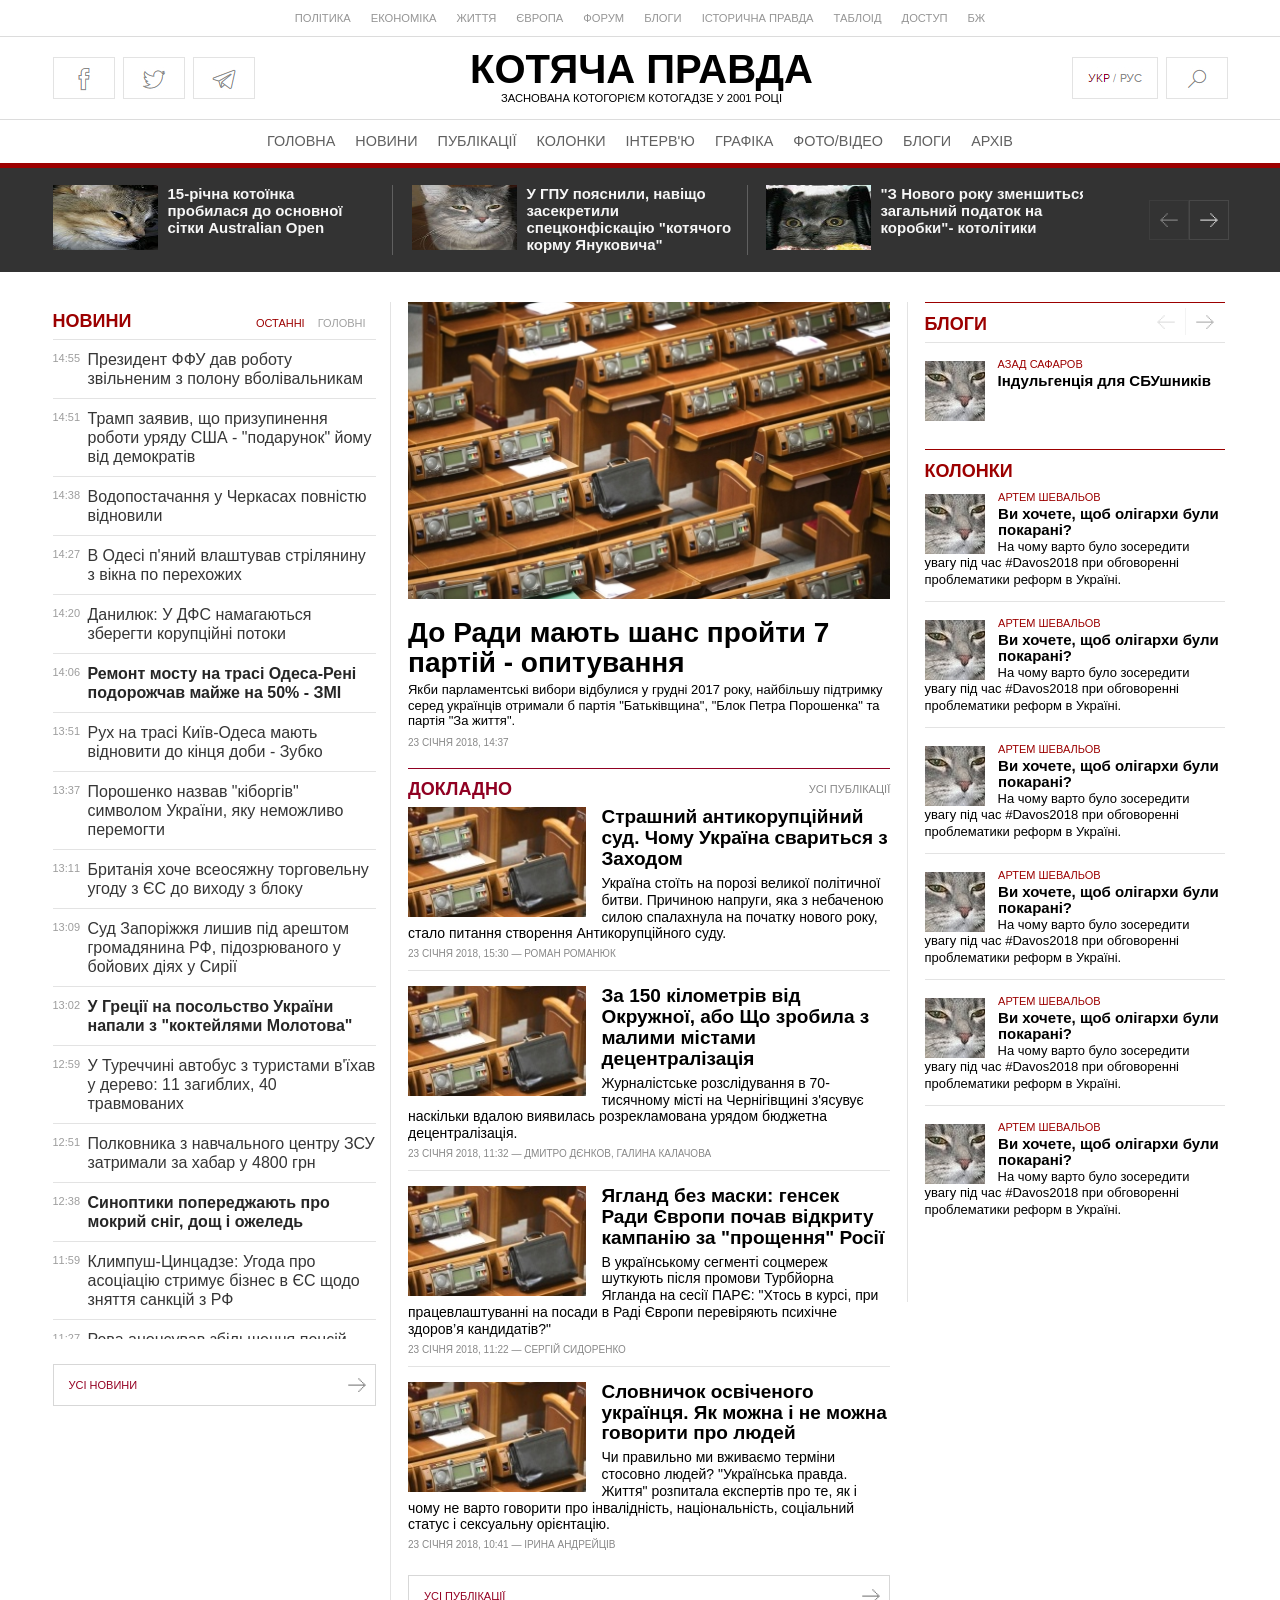
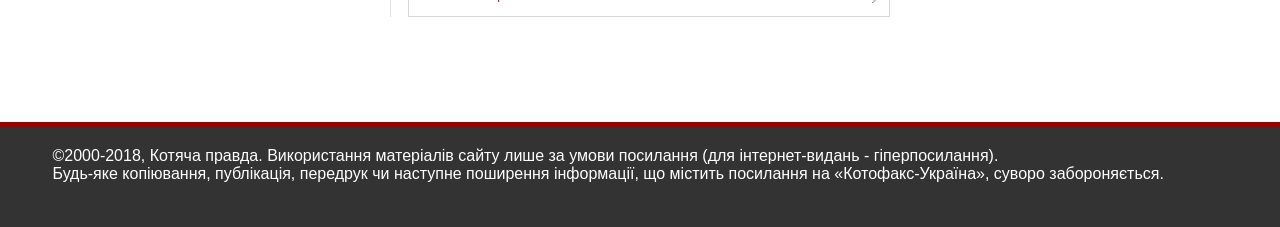
<file: index.html>
<!DOCTYPE html>
<html>
<head>
    <meta charset="UTF-8">
    <title>Котяча правда - новини</title>
    <link rel="stylesheet" href="css/style(all%20media).css">
    <meta name="viewport" content="width=device-width; initial-scale=1.0">
</head>
<body>
<header>
    <nav>       <!-- Top nav in header -->
        <ul class="nav_h n_h_1">
            <li><a href="">Політика</a></li>
            <li><a href="">Економіка</a></li>
            <li><a href="">Життя</a></li>
            <li><a href="">Європа</a></li>
            <li><a href="">Форум</a></li>
            <li><a href="">Блоги</a></li>
            <li><a href="">Історична правда</a></li>
            <li><a href="">Таблоід</a></li>
            <li><a href="">Доступ</a></li>
            <li><a href="">Бж</a></li>
        </ul>
    </nav>
    <div class="h_bord">        <!-- Logo and icons -->
        <div class="head">
            <div class="nav_ic">
                <a href="" class="fac_ic"><div class="dark_h"></div></a>
                <a href="" class="twi_ic"><div class="dark_h"></div></a>
                <a href="" class="tel_ic"><div class="dark_h"></div></a>
            </div>
            <div class="mobile_nav" onclick="open_menu()">&#9776;</div>        <!-- open sidebar for mobile -->
            <div class="mobile_wrapper">
                <div class="mobile_menu">
                    <div class="close" onclick="close_menu()">×</div>
                </div>
            </div>
            <div class="logo">
                <h1>Котяча правда</h1>
                <p>Заснована Котогорієм Котогадзе у 2001 році</p>
            </div>
            <a class="mobile_src" href="http://google.com"><div class="dark_h"></div></a>
            <div class="nav_ic">
                <a href="" class="ukr_ic"><div class="dark_h"></div></a>
                <a href="http://google.com" class="src_ic"><div class="dark_h"></div></a>
            </div>
        </div>
    </div>
    <nav>        <!-- Bottom nav in header -->
        <ul class="nav_h n_h_2">
            <li><a href="">Головна</a></li>
            <li><a href="">Новини</a></li>
            <li><a href="">Публікації</a></li>
            <li><a href="">Колонки</a></li>
            <li><a href="">Інтерв'ю</a></li>
            <li><a href="">Графіка</a></li>
            <li><a href="">Фото/відео</a></li>
            <li><a href="">Блоги</a></li>
            <li><a href="">Архів</a></li>
        </ul>
    </nav>
</header>

<div class="top-news">      <!-- Top-news slider in the bottom of the header -->
    <div id="slider" class="slider">
        <div class="gallery">
            <div class="images">
                <figure><a href="" class="opacity"><img src="images/cat1.jpg"></a><figcaption><a href="" class="opacity">15-річна котоїнка
                пробилася до основної сітки Australian Open</a></figcaption></figure>
                <figure> <a href="" class="opacity"><img src="images/cat2.jpg"></a><figcaption><a href="" class="opacity">У ГПУ пояснили, навіщо
                   засекретили спецконфіскацію "котячого корму Януковича"</a></figcaption></figure>
                <figure><a href="" class="opacity"><img src="images/cat3.jpg"></a><figcaption><a href="" class="opacity">"З Нового року зменшиться
                    загальний податок на коробки"- котолітики</a></figcaption></figure>
                <figure><a href="" class="opacity"><img src="images/cat4.jpg"></a><figcaption><a href="" class="opacity">У Британії не сталося
                    теракту, бо це добрі котоновини</a></figcaption></figure>
                <figure><a href="" class="opacity"><img src="images/cat9.gif"></a><figcaption><a href="" class="opacity">Біда! Котич Петренко намочив
                    лапки!</a></figcaption></figure>
                <figure><a href="" class="opacity"><img src="images/cat5.jpg"></a><figcaption><a href="" class="opacity">Просто ще один кіт</a></figcaption></figure>
                <figure><a href="" class="opacity"><img src="images/cat1.jpg"></a><figcaption><a href="" class="opacity">15-річна котоїнка
                    пробилася до основної сітки Australian Open</a></figcaption></figure>
                <figure> <a href="" class="opacity"><img src="images/cat2.jpg"></a><figcaption><a href="" class="opacity">У ГПУ пояснили, навіщо
                    засекретили спецконфіскацію "котячого корму Януковича"</a></figcaption></figure>
                <figure><a href="" class="opacity"><img src="images/cat3.jpg"></a><figcaption><a href="" class="opacity">"З Нового року зменшиться
                    загальний податок на коробки"- котолітики</a></figcaption></figure>
                <figure><a href="" class="opacity"><img src="images/cat4.jpg"></a><figcaption><a href="" class="opacity">У Британії не сталося
                    теракту, бо це добрі котоновини</a></figcaption></figure>
                <figure><a href="" class="opacity"><img src="images/cat9.gif"></a><figcaption><a href="" class="opacity">Біда! Котич Петренко намочив
                    лапки!</a></figcaption></figure>
                <figure><a href="" class="opacity"><img src="images/cat5.jpg"></a><figcaption><a href="" class="opacity">Просто ще один кіт</a></figcaption></figure>
            </div>
        </div>
        <button class="arrow prev">🡠</button>
        <button class="arrow next">🡢</button>
    </div>
</div>

<div class="main">      <!-- Left, center and right sections of website -->
<aside class="news_block">
    <div class="news_head">
        <div class="news_menu">
            <a class="gen_news_tag rec_news_tag">Останні</a>
            <a class="gen_news_tag main_news_tag">Головні</a>
        </div>
        <h3 class="news_title"><a href="">Новини</a></h3>
    </div>
    <div class="news_tab">
            <section class="news_tab_articles">
                <article class="news_article rec_news">
                    <div class="article_time">14:55</div>
                    <div class="article_title"><a href="">Президент ФФУ дав роботу звільненим з
                        полону вболівальникам</a></div>
                </article>
                <article class="news_article rec_news">
                    <div class="article_time">14:51</div>
                    <div class="article_title"><a href="">Трамп заявив, що призупинення роботи
                        уряду США - "подарунок" йому від демократів</a></div>
                </article>
                <article class="news_article rec_news">
                    <div class="article_time">14:38</div>
                    <div class="article_title"><a href="">Водопостачання у Черкасах повністю відновили
                    </a></div>
                </article>
                <article class="news_article rec_news">
                    <div class="article_time">14:27</div>
                    <div class="article_title"><a href="">В Одесі п'яний влаштував стрілянину
                        з вікна по перехожих</a></div>
                </article>
                <article class="news_article rec_news">
                    <div class="article_time">14:20</div>
                    <div class="article_title"><a href="">Данилюк: У ДФС намагаються
                        зберегти корупційні потоки</a></div>
                </article>
                <article class="news_article main_news">
                    <div class="article_time">14:06</div>
                    <div class="article_title"><a href="">Ремонт мосту на трасі Одеса-Рені
                        подорожчав майже на 50% - ЗМІ</a></div>
                </article>
                <article class="news_article rec_news">
                    <div class="article_time">13:51</div>
                    <div class="article_title"><a href="">Рух на трасі Київ-Одеса
                        мають відновити до кінця доби - Зубко</a></div>
                </article>
                <article class="news_article rec_news">
                    <div class="article_time">13:37</div>
                    <div class="article_title"><a href="">Порошенко назвав "кіборгів"
                        символом України, яку неможливо перемогти</a></div>
                </article>
                <article class="news_article rec_news">
                    <div class="article_time">13:11</div>
                    <div class="article_title"><a href="">Британія хоче всеосяжну торговельну
                        угоду з ЄС до виходу з блоку</a></div>
                </article>
                <article class="news_article rec_news">
                    <div class="article_time">13:09</div>
                    <div class="article_title"><a href="">Суд Запоріжжя лишив під арештом громадянина
                        РФ, підозрюваного у бойових діях у Сирії</a></div>
                </article>
                <article class="news_article main_news">
                    <div class="article_time">13:02</div>
                    <div class="article_title"><a href="">У Греції на посольство
                        України напали з "коктейлями Молотова"</a></div>
                </article>
                <article class="news_article rec_news">
                    <div class="article_time">12:59</div>
                    <div class="article_title"><a href="">У Туреччині автобус з туристами
                        в'їхав у дерево: 11 загиблих, 40 травмованих</a></div>
                </article>
                <article class="news_article rec_news">
                    <div class="article_time">12:51</div>
                    <div class="article_title"><a href="">Полковника з навчального центру ЗСУ
                        затримали за хабар у 4800 грн</a></div>
                </article>
                <article class="news_article main_news">
                    <div class="article_time">12:38</div>
                    <div class="article_title"><a href="">Синоптики попереджають про мокрий сніг,
                        дощ і ожеледь</a></div>
                </article>
                <article class="news_article rec_news">
                    <div class="article_time">11:59</div>
                    <div class="article_title"><a href="">Климпуш-Цинцадзе: Угода про асоціацію
                        стримує бізнес в ЄС щодо зняття санкцій з РФ</a></div>
                </article>
                <article class="news_article rec_news">
                    <div class="article_time">11:27</div>
                    <div class="article_title"><a href="">
                        Рева анонсував збільшення пенсій військовослужбовців на 77%</a></div>
                </article>
                <article class="news_article main_news">
                    <div class="article_time">11:25</div>
                    <div class="article_title"><a href="">Проросійська партія Сербії закликає
                        Путіна ввести війська в Косово</a></div>
                </article>
                <article class="news_article rec_news">
                    <div class="article_time">10:57</div>
                    <div class="article_title"><a href="">Данилюк розповів про свою задачу
                        щодо "грошей Януковича"</a></div>
                </article>
                <article class="news_article main_news">
                    <div class="article_time">10:29</div>
                    <div class="article_title"><a href="">Гонтарева: Голосів за моє
                        звільнення буде дуже багато</a></div>
                </article>
                <article class="news_article rec_news">
                    <div class="article_time">10:19</div>
                    <div class="article_title"><a href="">Гонтарева: Голосів за моє
                        звільнення буде дуже багато</a></div>
                </article>
            </section>
    </div>
    <a href="" class="pub_button"><span>🡢</span> Усі новини </a>
</aside>

<div class="center_and_right">
<section class="center_block">
    <div class="publication_article">
        <a href=""><img src="images/content.jpeg" class="publication_img"></a>
        <div class="publication_top">
            <h2 class="pub_tittle"><a href=""><b>До Ради мають шанс пройти 7 партій - опитування</b></a></h2>
            <div class="pub_text">Якби парламентські вибори відбулися у грудні 2017 року, найбільшу підтримку серед українців
                отримали б партія "Батьківщина", "Блок Петра Порошенка" та партія "За життя".</div>
            <div class="pub_time">23 СІЧНЯ 2018, 14:37</div>
        </div>
    </div>
    <div class="pub_head">
        <a class="pub_left"><b>докладно</b></a>
        <a class="pub_right">Усі публікації</a>
    </div>
    <div class="pub_articles">
        <div class="pub_article">
            <a href=""><img src="images/content_mini.jpeg" class="pub_article_img"></a>
            <div class="pub_article_tittle"><a href="">Страшний антикорупційний суд. Чому Україна свариться з Заходом</a></div>
            <div class="pub_article_text">Україна стоїть на порозі великої політичної битви.
                Причиною напруги, яка з небаченою силою спалахнула на початку нового року, стало питання створення Антикорупційного суду.</div>
            <div class="pub_time">23 СІЧНЯ 2018, 15:30 — <a>РОМАН РОМАНЮК</a></div>
        </div>
        <div class="pub_article">
            <a href=""><img src="images/content_mini.jpeg" class="pub_article_img"></a>
            <div class="pub_article_tittle"><a href="">За 150 кілометрів від Окружної, або Що зробила з малими містами децентралізація
                </a></div>
            <div class="pub_article_text">Журналістське розслідування в 70-тисячному місті на Чернігівщині з'ясувує наскільки вдалою
                виявилась розрекламована урядом бюджетна децентралізація.</div>
            <div class="pub_time">23 СІЧНЯ 2018, 11:32 — <a>ДМИТРО ДЄНКОВ</a>, <a>ГАЛИНА КАЛАЧОВА</a></div>
        </div>
        <div class="pub_article">
            <a href=""><img src="images/content_mini.jpeg" class="pub_article_img"></a>
            <div class="pub_article_tittle"><a href="">Ягланд без маски: генсек Ради Європи почав відкриту кампанію за "прощення" Росії</a></div>
            <div class="pub_article_text">
                В українському сегменті соцмереж шуткують після промови Турбйорна Ягланда на сесії ПАРЄ: "Хтось в курсі,
                при працевлаштуванні на посади в Раді Європи перевіряють психічне здоров’я кандидатів?"
                </div>
            <div class="pub_time">23 СІЧНЯ 2018, 11:22 — <a>СЕРГІЙ СИДОРЕНКО</a></div>
        </div>
        <div class="pub_article">
            <a href=""><img src="images/content_mini.jpeg" class="pub_article_img"></a>
            <div class="pub_article_tittle"><a href="">Словничок освіченого українця. Як можна і не можна говорити про людей</a></div>
            <div class="pub_article_text">
                Чи правильно ми вживаємо терміни стосовно людей? "Українська правда.
                Життя" розпитала експертів про те, як і чому не варто говорити про інвалідність, національність, соціальний статус і сексуальну орієнтацію.
                </div>
            <div class="pub_time">23 СІЧНЯ 2018, 10:41 — <a>ІРИНА АНДРЕЙЦІВ</a></div>
        </div>
        <a href="" class="pub_button"><span>🡢</span> Усі публікації </a>
    </div>
</section>

<aside class="columns_block">
    <div class="blog">
        <div class="news_head">
            <div class="news_menu">
                <button class="arrow_b prev_b">🡠</button>
                <button class="arrow_b next_b">🡢</button>
            </div>
            <h4 class="news_title">Блоги</h4>
        </div>
        <div class="blog_slider">
            <div class="blog_articles">
                <article class="blog_article">
                    <div class="blog_tittle">
                        <a><div class="blog_name">Азад Сафаров</div>
                            Індульгенція для СБУшників</a>
                    </div>
                    <a href=""><img src="images/cat6.jpg" class="blog_img"></a>
                </article>
                <article class="blog_article">
                    <div class="blog_tittle">
                        <a><div class="blog_name">Азад Сафаров</div>
                            Індульгенція для СБУшників</a>
                    </div>
                    <a href=""><img src="images/cat6.jpg" class="blog_img"></a>
                </article>
                <article class="blog_article">
                    <div class="blog_tittle">
                        <a><div class="blog_name">Азад Сафаров</div>
                            Індульгенція для СБУшників</a>
                    </div>
                    <a href=""><img src="images/cat6.jpg" class="blog_img"></a>
                </article>
                <article class="blog_article">
                    <div class="blog_tittle">
                        <a><div class="blog_name">Азад Сафаров</div>
                            Індульгенція для СБУшників</a>
                    </div>
                    <a href=""><img src="images/cat6.jpg" class="blog_img"></a>
                </article>
                <article class="blog_article">
                    <div class="blog_tittle">
                        <a><div class="blog_name">Азад Сафаров</div>
                            Індульгенція для СБУшників</a>
                    </div>
                    <a href=""><img src="images/cat6.jpg" class="blog_img"></a>
                </article>
            </div>
        </div>
    </div>
    <div class="columns">
        <div class="news_head">
            <h4 class="news_title">Колонки</h4>
        </div>
        <div class="columns_articles">
            <article class="columns_article">
                <a class="columns_a_b"><div class="blog_name">АРТЕМ ШЕВАЛЬОВ</div><div class="columns_tittle">Ви хочете, щоб олігархи були покарані?</div></a>
                <a href=""><img src="images/cat6.jpg" class="blog_img"></a>
                <div class="columns_text">На чому варто було зосередити увагу під час #Davos2018 при обговоренні проблематики реформ в Україні.</div>
            </article>
            <article class="columns_article">
                <a class="columns_a_b"><div class="blog_name">АРТЕМ ШЕВАЛЬОВ</div><div class="columns_tittle">Ви хочете, щоб олігархи були покарані?</div></a>
                <a href=""><img src="images/cat6.jpg" class="blog_img"></a>
                <div class="columns_text">На чому варто було зосередити увагу під час #Davos2018 при обговоренні проблематики реформ в Україні.</div>
            </article>
            <article class="columns_article">
                <a class="columns_a_b"><div class="blog_name">АРТЕМ ШЕВАЛЬОВ</div><div class="columns_tittle">Ви хочете, щоб олігархи були покарані?</div></a>
                <a href=""><img src="images/cat6.jpg" class="blog_img"></a>
                <div class="columns_text">На чому варто було зосередити увагу під час #Davos2018 при обговоренні проблематики реформ в Україні.</div>
            </article>
            <article class="columns_article">
                <a class="columns_a_b"><div class="blog_name">АРТЕМ ШЕВАЛЬОВ</div><div class="columns_tittle">Ви хочете, щоб олігархи були покарані?</div></a>
                <a href=""><img src="images/cat6.jpg" class="blog_img"></a>
                <div class="columns_text">На чому варто було зосередити увагу під час #Davos2018 при обговоренні проблематики реформ в Україні.</div>
            </article>
            <article class="columns_article">
                <a class="columns_a_b"><div class="blog_name">АРТЕМ ШЕВАЛЬОВ</div><div class="columns_tittle">Ви хочете, щоб олігархи були покарані?</div></a>
                <a href=""><img src="images/cat6.jpg" class="blog_img"></a>
                <div class="columns_text">На чому варто було зосередити увагу під час #Davos2018 при обговоренні проблематики реформ в Україні.</div>
            </article>
            <article class="columns_article">
                <a class="columns_a_b"><div class="blog_name">АРТЕМ ШЕВАЛЬОВ</div><div class="columns_tittle">Ви хочете, щоб олігархи були покарані?</div></a>
                <a href=""><img src="images/cat6.jpg" class="blog_img"></a>
                <div class="columns_text">На чому варто було зосередити увагу під час #Davos2018 при обговоренні проблематики реформ в Україні.</div>
            </article>
        </div>
    </div>
</aside>
</div>
</div>
<div class="pre_footer"></div>
<footer>
    <div>©2000-2018, Котяча правда. Використання матеріалів сайту лише за умови посилання (для інтернет-видань - гіперпосилання). <br>
        Будь-яке копiювання, публiкацiя, передрук чи наступне поширення iнформацiї, що мiстить посилання на «Котофакс-Україна», суворо забороняється.</div>
</footer>


<script src="js/nav_mobile.js"></script>
<script src="js/sliders.js"></script>
<script src="js/news.js"></script>
</body>
</html>
</file>
